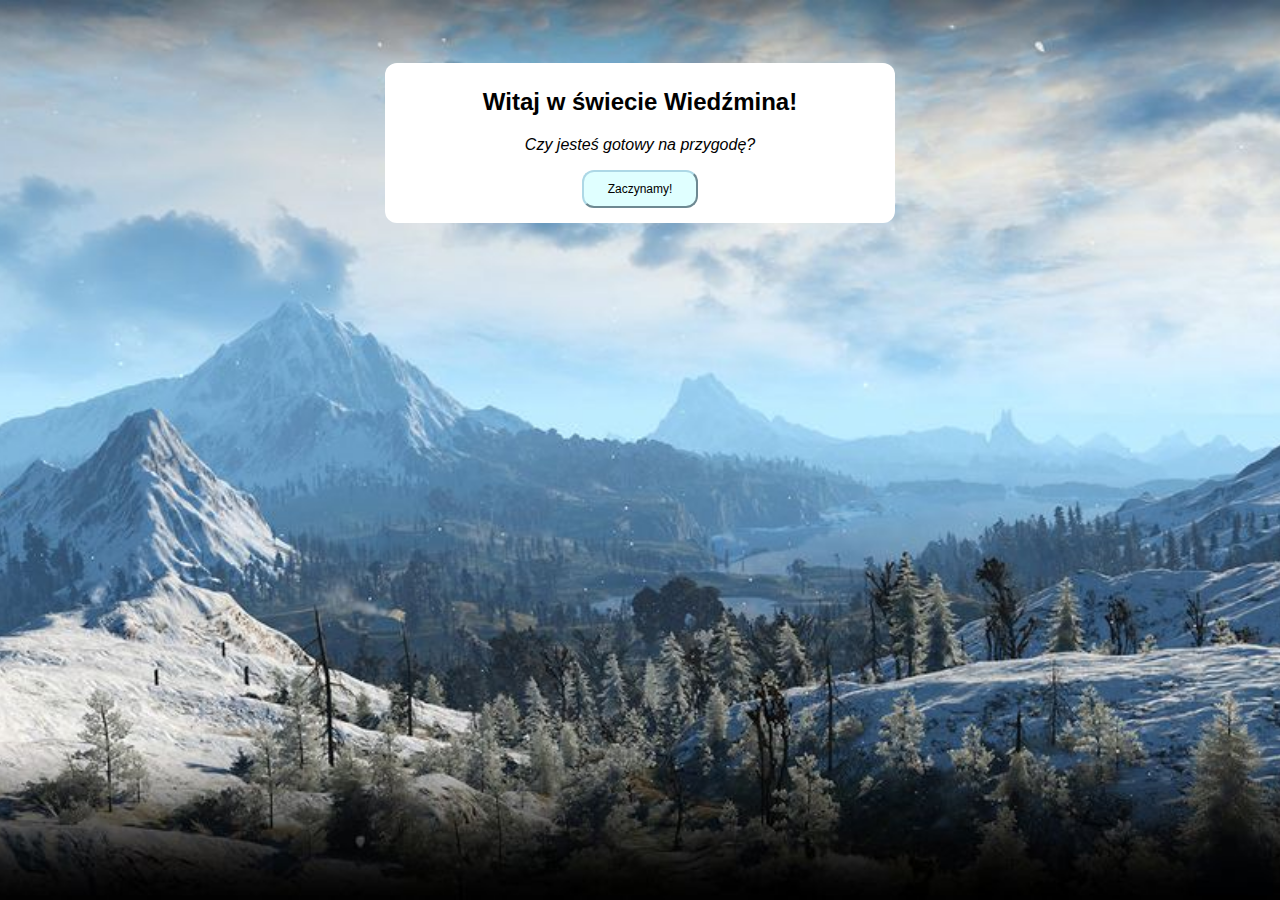
<file: TheWitcher/index.html>
<html class="main">

<head>
    <meta charset="utf-8">
    <meta name="viewpoint" content="width=device-width, initial-scale=1.0">
    <meta http-equiv="Content-type" content="text/html; charset=UTF-8" />
    <meta name="Description" content="Strona o wiedzminie" />
    <meta name="Keywords" content="WWW;Wiedzmin;Sapkowski" />
    <meta name="Author" content="DD" />
    <title> The Witcher </title>
    <link rel="stylesheet" href="formatMain.css">
</head>

<body>

<header>
    <h2><b> Witaj w świecie Wiedźmina!</b></h2>
    <p><i> Czy jesteś gotowy na przygodę? </i></p>
    <button id="buttonMain" onclick="document.location='choice.html'">Zaczynamy!</button>
</header>

</body>

</html>
</file>
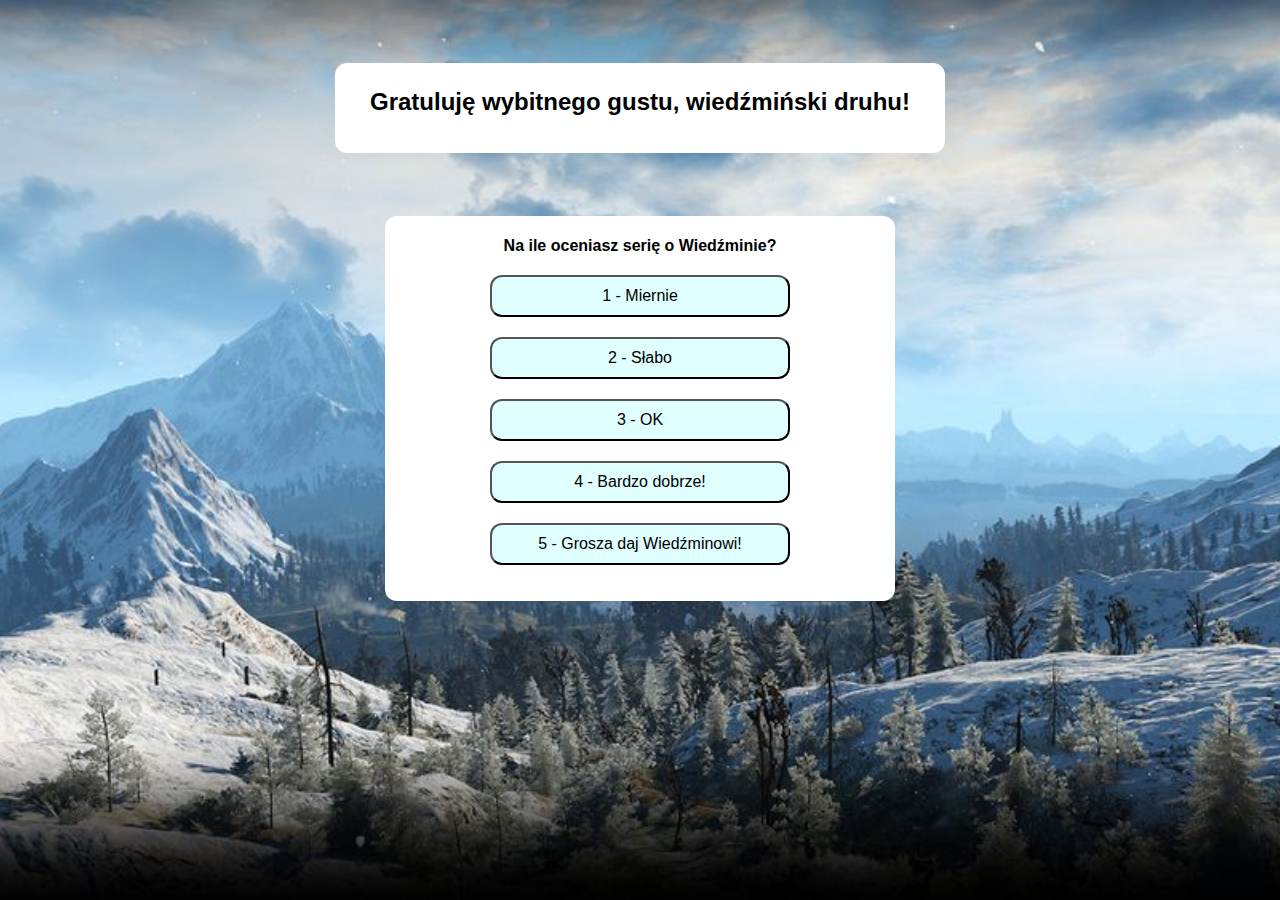
<file: TheWitcher/Advanced.html>
<!DOCTYPE html>
<html class="advanced">

<head>
  <meta charset="utf-8">
  <meta name="viewpoint" content="width=device-width, initial-scale=1.0">
  <title> The Witcher </title>
  <link rel="stylesheet" href="formatAdvanced.css">
</head>

<body>

<header>
  <h2><b> Gratuluję wybitnego gustu, wiedźmiński druhu!</b></h2>
</header>

<div id ="mark">
  <p><b>Na ile oceniasz serię o Wiedźminie?</b> </p>
  <button class="firstAnswer" onmouseover="removeFirstAnswers()">1 - Miernie</button>
  <button class="secondAnswer" onmouseover="removeSecondAnswers()">2 - Słabo</button>
  <button class="thirdAnswer" onmouseover="removeThirdAnswers()">3 - OK</button>
  <button class="wrongAnswerFour" onmouseover="removeFourthAnswers()">4 - Bardzo dobrze!</button>
  <button class="correctAnswer" onclick="greetings()">5 - Grosza daj Wiedźminowi!</button>
</div>

<script>
  async function removeFirstAnswers() {
     document.querySelectorAll("#mark .firstAnswer").forEach((e) => e.remove());
  }

  function removeSecondAnswers() {
     document.querySelectorAll("#mark .secondAnswer").forEach((e) => e.remove());
  }

   function removeThirdAnswers() {
     document.querySelectorAll("#mark .thirdAnswer").forEach((e) => e.remove());
  }

   function removeFourthAnswers() {
     document.querySelectorAll("#mark .wrongAnswerFour").forEach((e) => e.remove());
  }

  function greetings(){
      alert("Sakiewką potrząśnij!");
  }
</script>

</body>

</html>
</file>
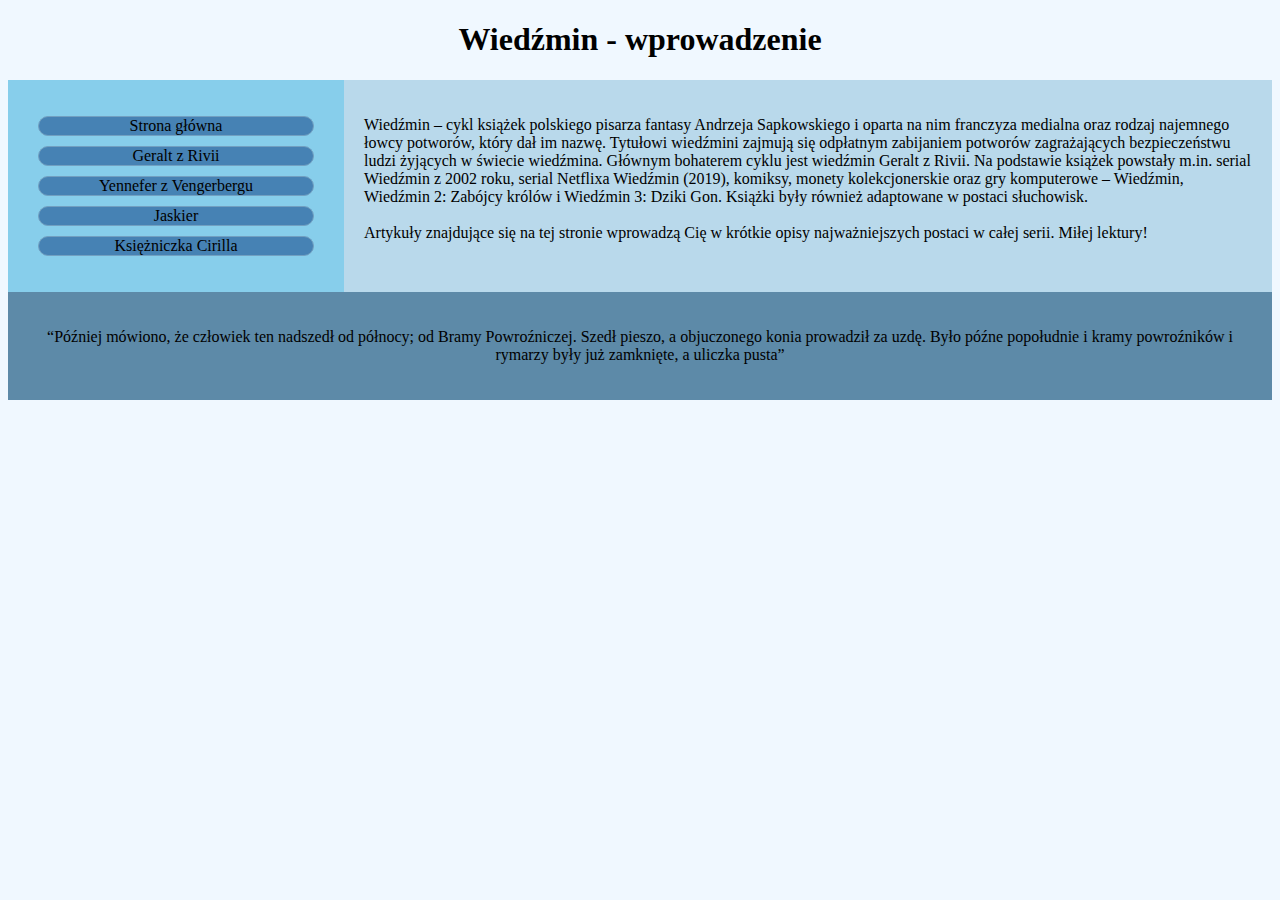
<file: TheWitcher/Beginner.html>
<!DOCTYPE html>
<html lang="en">
<head>
    <meta charset="utf-8">
    <meta name="viewpoint" content="width=device-width, initial-scale=1.0">
    <title> The Witcher </title>
    <link rel="stylesheet" href="formatBeginner.css">
</head>
<body onload="menu('wprowadzenie')">

<header>
        <h1> Wiedźmin - wprowadzenie </h1>
</header>

<section>
    <nav>
        <ul>
            <li onclick="menu('wprowadzenie')">Strona główna</li>
            <li onclick="menu('geralt')">Geralt z Rivii</li>
            <li onclick="menu('yennefer')">Yennefer z Vengerbergu</li>
            <li onclick="menu('jaskier')">Jaskier</li>
            <li onclick="menu('ciri')">Księżniczka Cirilla</li>
        </ul>
    </nav>

    <article>
        <div id="wprowadzenie" class="mainText">
            <p> Wiedźmin – cykl książek polskiego pisarza fantasy Andrzeja Sapkowskiego i oparta na nim franczyza medialna
                oraz rodzaj najemnego łowcy potworów, który dał im nazwę.
            Tytułowi wiedźmini zajmują się odpłatnym zabijaniem potworów zagrażających bezpieczeństwu ludzi żyjących w
                świecie wiedźmina. Głównym bohaterem cyklu jest wiedźmin Geralt z Rivii.
            Na podstawie książek powstały m.in. serial Wiedźmin z 2002 roku, serial Netflixa Wiedźmin (2019), komiksy,
                monety kolekcjonerskie oraz gry komputerowe – Wiedźmin, Wiedźmin 2: Zabójcy królów i Wiedźmin 3: Dziki Gon.
                Książki były również adaptowane w postaci słuchowisk.
                <br>
                <br>
                Artykuły znajdujące się na tej stronie wprowadzą Cię w krótkie opisy najważniejszych postaci w całej serii. Miłej lektury!

            </p>

        </div>

        <div id="geralt" class="mainText">
            <p> Geralt z Rivii herbu Most, zwany Białym Wilkiem lub Rzeźnikiem z Blaviken – wiedźmin Cechu Wilka, pasowany na lyrijskiego rycerza, ochroniarz i zausznik temerskiego króla Foltesta, właściciel winnicy Corvo Bianco oraz pięściarz i mistrz gwinta. Jedna z centralnych postaci historii XIII wieku oraz bohater niezliczonych legend.
                <br> <br>
            Geralt jest synem czarodziejki Visenny i (najprawdopodobniej) wojownika Korina. Krótko po narodzinach został on oddany przez matkę do wiedźmińskiej Szkoły Wilka w twierdzy Kaer Morhen. W trakcie szkolenia na wiedźmina został poddany Próbie Traw, a następnie Zmianom, które przeszedł nadzwyczaj dobrze. Został z tego powodu wybrany razem z innymi młodzikami do dodatkowych eksperymentów, które przeżył jako jedyny. Wynikiem tych działań jest brak pigmentu w jego włosach oraz ich mlecznobiały kolor. W efekcie mutacji i treningów zyskał m.in. zwiększony refleks i prędkość, wolniejsze tętno oraz zdolność adaptacji źrenicy do aktualnego oświetlenia. Jego preceptorem, mistrzem i mentorem był Vesemir, nauczyciel szermierki i znawca potworów. To on nauczył Białego Wilka wszystkiego, co sam umiał i stał się dla niego bardzo bliski, zastępując mu ojca. Z czasów szkolenia miał towarzysza i przyjaciela Eskela oraz prawdopodobnie Lamberta.

                Po ukończeniu wiedźmińskiego szkolenia rozpoczął przygodę ze światem razem ze swoją klacz - Płotką, by zostać płatnym zabójcą potworów.</p>
        </div>

        <div id="yennefer" class="mainText">
            <p> Yennefer z Vengerbergu, urodzona jako Janka – potężna aedrirńska czarodziejka, ćwierćelfka, członkini Rady i Loży, miłość życia Geralta z Rivii.
            <br><br>
                Yennefer urodziła się jako córka półelfki i człowieka. W młodości była garbuską, ojciec znęcał się nad nią, później opuścił rodzinę jako powód podając skażone przez elfią krew łono matki Yennefer i „płodzenie potworów”.
                Została oddana do szkoły czarodziejek, gdzie szkoliła ją Arcymistrzyni Tissaia de Vries.
            <br><br>
                Yennefer miała wybuchowy temperament oraz cięty język. Chociaż przez wielu uważana za nieprzewidywalną, zarozumiałą oraz wyrachowaną, dla bliskich jej osób potrafiła być ciepła i troskliwa . Cechowała ją odwaga i mądrość. Czarodziejka była bardzo przebiegła i zmyślna, wraz ze sprytem w parze szły niezwykłe uzdolnienia magiczne.
                Mimo że Yennefer prowadziła dość swobodne życie towarzyskie i miała wiele romansów, jej jedyną i prawdziwą miłością pozostał Geralt.
                Jak większość czarodziejek była bezpłodna, nad czym bardzo ubolewała. Bezskutecznie poszukiwała sposobu, by przywrócić sobie pełnię kobiecości, wydając na to ogromne sumy pieniędzy. Niespełnioną matczyną miłość przelała na Ciri.</p>
        </div>

        <div id="jaskier" class="mainText">
            <p>Julian Alfred Pankratz wicehrabia de Lettenhove, znany jako Jaskier – szlachcic, słynny i często nagradzany poeta, bard, dramaturg, szpieg oraz były wykładowca na Akademii Oxenfurckiej. Bywalec królewskich dworów (m.in. Venzlava z Brugge, Niedamira z Caingorn, Vizimira z Redanii, Nibrasa z Ofiru). Faworyt księżnej Toussaint Anny Henrietty. Autor licznych dzieł. Najbliższy przyjaciel legendarnego wiedźmina Geralta z Rivii.
                Jaskier to niezwykle przystojny blondyn o wielkiej ogładzie. Włosy zwykł fryzować na żelazkach, a kiedy zapuścił je do ramion, zdarzało się, że brany był za elfa. Na ustach ma „nieodłączny bezczelny uśmiech”. Nosi charakterystyczny śliwkowy kapelusik z przypiętym srebrną klamrą piórkiem czapli (lub też egreta). Ubiera się modnie i krzykliwie, zazwyczaj w purpury bądź fiolety.
                <br><br>
                Jaskier jest największym kobieciarzem od Gór Smoczych po Jarugę – bezceremonialnie kokietuje kobiety, począwszy od usługujących w karczmach dziewek przez czarodziejki aż po wysoko urodzone szlachcianki. Chociaż wszystkie kobiety z pozoru traktuje z kurtuazją, nie waha się przed kpieniem z nich za ich plecami. Mimo to istnieje kilka kobiet, które bard traktuje ze szczerym szacunkiem – Yennefer, Milva, Essi Daven. Często daje do zrozumienia, że według niego niewiasty żyją wyłącznie po to, by służyć mężczyznom ciałem.
                Ostatecznie, w czasie III wojny Północy z Nilfgaardem, po licznych przejściach, na stałe osiadł w Novigradzie, gdzie prowadzi kabaret i związał się na stałe z Priscillą.</p>
        </div>

        <div id="ciri" class="mainText">
            <p>Cirilla Fiona Elen Riannon, zdrobniale Ciri – księżniczka Cintry, nosicielka genu Starszej Krwi, wiedźminka Cechu Wilka, swego czasu czarodziejka, później bandytka i opcjonalnie (zależnie od wyborów gracza) cesarzowa Nilfgaardu. Obiekt zainteresowania czołowych sił Kontynentu. Nazywana różnymi przydomkami, jak Zireael, Jaskółka, Pani Jeziora, Lwiątko z Cintry, czy Pani Czasów i Miejsc.
                <br><br>
                Jest legendarnym dzieckiem-niespodzianką, obiecanym wiedźminowi Geraltowi z Rivii przez jej ojca za odczarowanie go podczas uczty na dworze Calanthe[4]. Urodziła się w 1251 r. w Cintrze, najprawdopodobniej podczas święta Belleteyn, jako córka królewny Pavetty i Jeża z Erlenwaldu podającego się za syna króla Akerspaarka, plotki na temat Duny'ego nie cichły w Cintrze dlatego on i Pavetta woleli przebywać na wyspach Skellige gdzie nikogo takie sprawy nie interesowały. Gdy Lwiątko miało sześć lat[N 1], w trakcie rejsu na Skellige, jej rodzice, Jeż i Pavetta zaginęli w katastrofie na morzu osierocając córkę, dalszym jej wychowaniem zajęła się jej babka.
                Od matki wywodziła się ze starej dynastii Cerbinów i była daleką potomkinią legendarnej elfiej czarodziejki i wiedzącej Lary Dorren. Dlatego uznawana była za Dziecko Starszej Krwi, dysponowała bowiem wielką mocą magiczną. Od ojca wywodziła się ze starego nilfgaardzkiego rodu var Emreis. Poza tym, była daleko spokrewniona z wieloma innymi rodami i dynastiami.</p>
        </div>

    </article>
</section>

<footer> <p> <q>Później mówiono, że człowiek ten nadszedł od północy; od Bramy Powroźniczej. Szedł pieszo, a objuczonego konia prowadził za uzdę. Było późne popołudnie i kramy powroźników i rymarzy były już zamknięte, a uliczka pusta</q></p></footer>

<script>
function menu(name){
	var main = document.getElementsByClassName("mainText")

	for (let m of main){
		m.style.display = "none"
	}

	var page = document.getElementById(name)
	page.style.display = "block"
}
</script>

</body>
</html>
</file>
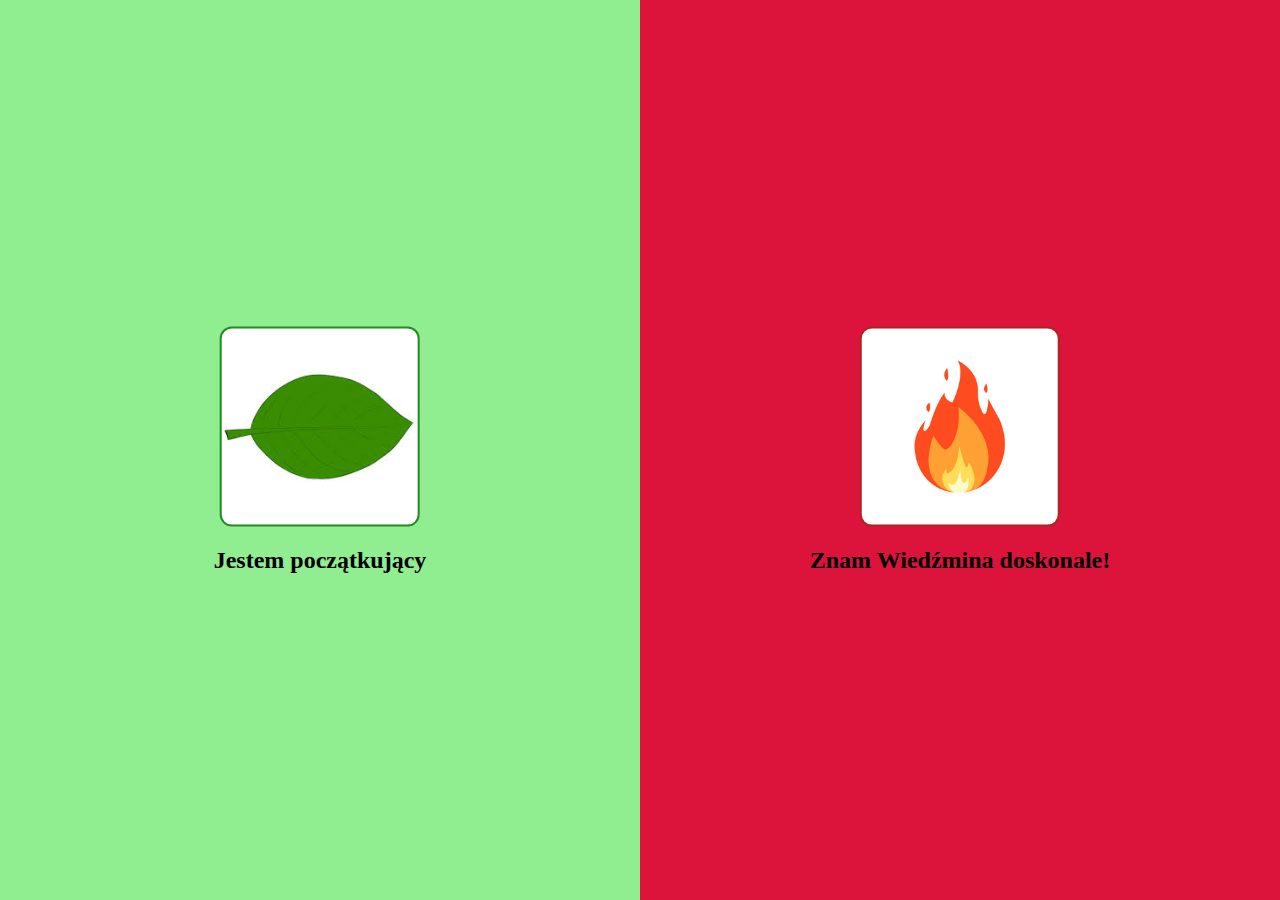
<file: TheWitcher/choice.html>
<html class="choice">

<head>
    <meta charset="utf-8">
    <title> The Witcher </title>
    <link rel="stylesheet" href="formatMain.css">
</head>

<body>
<div class="split left">
    <div class="centeredChoice">
        <button id="buttonLeaf" onclick="document.location='Beginner.html'"></button>
        <h2>Jestem początkujący</h2>

    </div>
</div>

<div class="split right">
    <div class="centeredChoice">
        <button id="buttonFire" onclick="document.location='Advanced.html'"></button>
        <h2>Znam Wiedźmina doskonale!</h2>
    </div>
</div>
</body>
</html>
</file>
<file: TheWitcher/formatMain.css>
header {
  padding: 5px;
  text-align: center;
  background: #FFFFFF;
  color: black;
  font-family: Arial, Helvetica, sans-serif;
  width: 500px;
  height: 150px;
  margin-left: auto;
  margin-right: auto;
  border-radius: 12px;
  margin-top: 5%;
}

.main{
  background: url(resources/background2.jpg) no-repeat center center fixed;
  -webkit-background-size: cover;
  -moz-background-size: cover;
  -o-background-size: cover;
  background-size: cover;
}

#buttonMain {
   border-radius: 12px;
   font-size: 12px;
   padding: 10px 24px;
   background-color: #E0FFFF;
   border-color: #ADD8E6
 }

 /* Split the screen in half */
 .split {
   height: 100%;
   width: 50%;
   position: fixed;
   z-index: 1;
   top: 0;
   overflow-x: hidden;
   padding-top: 20px;
 }

 /* Control the left side */
 .left {
   left: 0;
   background-color: #90ee90;
 }

 /* Control the right side */
 .right {
   right: 0;
   background-color: #dc143c;
 }

/* If you want the content centered horizontally and vertically */
.centeredChoice {
  position: absolute;
  top: 50%;
  left: 50%;
  transform: translate(-50%, -50%);
  text-align: center;
}

.centeredChoice img {
  width: 200px;
  height: 200px;
  border-radius: 10%;
  object-fit: fill;
}

buttonChoice {
    background-image: url('resources/fire.jpg');
    background-size: cover;
        width: 200px;
        height:200px;
}

#buttonFire {
    background-image: url('resources/fire.jpg');
    background-size: cover;
    width: 200px;
    height: 200px;
    border-radius: 12px;
    border-style: solid;
    border-color: #B22222;
    padding: 10px 24px;
}

#buttonLeaf {
    background-image: url('resources/leaf.jpg');
    background-size: cover;
    width: 200px;
    height: 200px;
    border-radius: 12px;
    border-style: solid;
    border-color: #228B22;
    padding: 10px 24px;
}
</file>
<file: TheWitcher/formatAdvanced.css>
.advanced{
  background: url(resources/background2.jpg) no-repeat center center fixed;
  -webkit-background-size: cover;
  -moz-background-size: cover;
  -o-background-size: cover;
  background-size: cover;
}


header {
  padding: 5px;
  text-align: center;
  background: #FFFFFF;
  color: black;
  font-family: Arial, Helvetica, sans-serif;
  width: 600px;
  height: 80px;
  margin-left: auto;
  margin-right: auto;
  border-radius: 12px;
  margin-top: 5%;
}

#mark {
      padding: 5px;
      text-align: center;
      background: #FFFFFF;
      color: black;
      font-family: Arial, Helvetica, sans-serif;
      width: 500px;
      height: 375px;
      margin-left: auto;
      margin-right: auto;
      border-radius: 12px;
      margin-top: 5%;
}

#mark button {
   margin-left: auto;
   margin-right: auto;
   margin-bottom: 20px;
   margin-top: 20px;
   border-radius: 12px;
   font-size: 12px;
   padding: 10px 24px;
   background-color: #E0FFFF;
   border 1px solid #ADD8E6
   display: block;
   text-align: center;
   font-size: 16px;
   cursor: pointer;
   width: 300px;
   display: block;
 }
</file>
<file: TheWitcher/formatBeginner.css>
p {
    background-color: #B9D9EB;
}

* {
	box-sizing: boarder-box;
	background-color: #F0F8FF;
}

header {
	padding: 20 px;
	text-align: center;
}

section {
	display: flex;
}

nav {
	background-color: #87CEEB;
	padding: 20px;
	flex: 1;
}

nav ul {
	list-style-type: none;
	padding: 0;
	background-color: #87CEEB;
}

nav li {
    padding 10px;
    margin: 10px;
    background-color: #4682B4;
    border-radius: 10px;
    border: 1px solid #72A0C1;
    text-align: center;
}

nav li:hover {
    background-color: red;
    border: 1px solid #72A0C1;
}


article {
	background-color: #B9D9EB;
	padding: 20px;
	flex: 3;
}

section::after {
	content: "";
	display: table;
	clear: both;
}

footer {
	background-color: #5D8AA8;
	padding: 20px;
	text-align: center;
}

footer p {
    background-color: #5D8AA8;
}

footer q{
    background-color: #5D8AA8;
}

@media (max-width:600px){
    section {
        flex-direction: column;
    }
}
</file>
